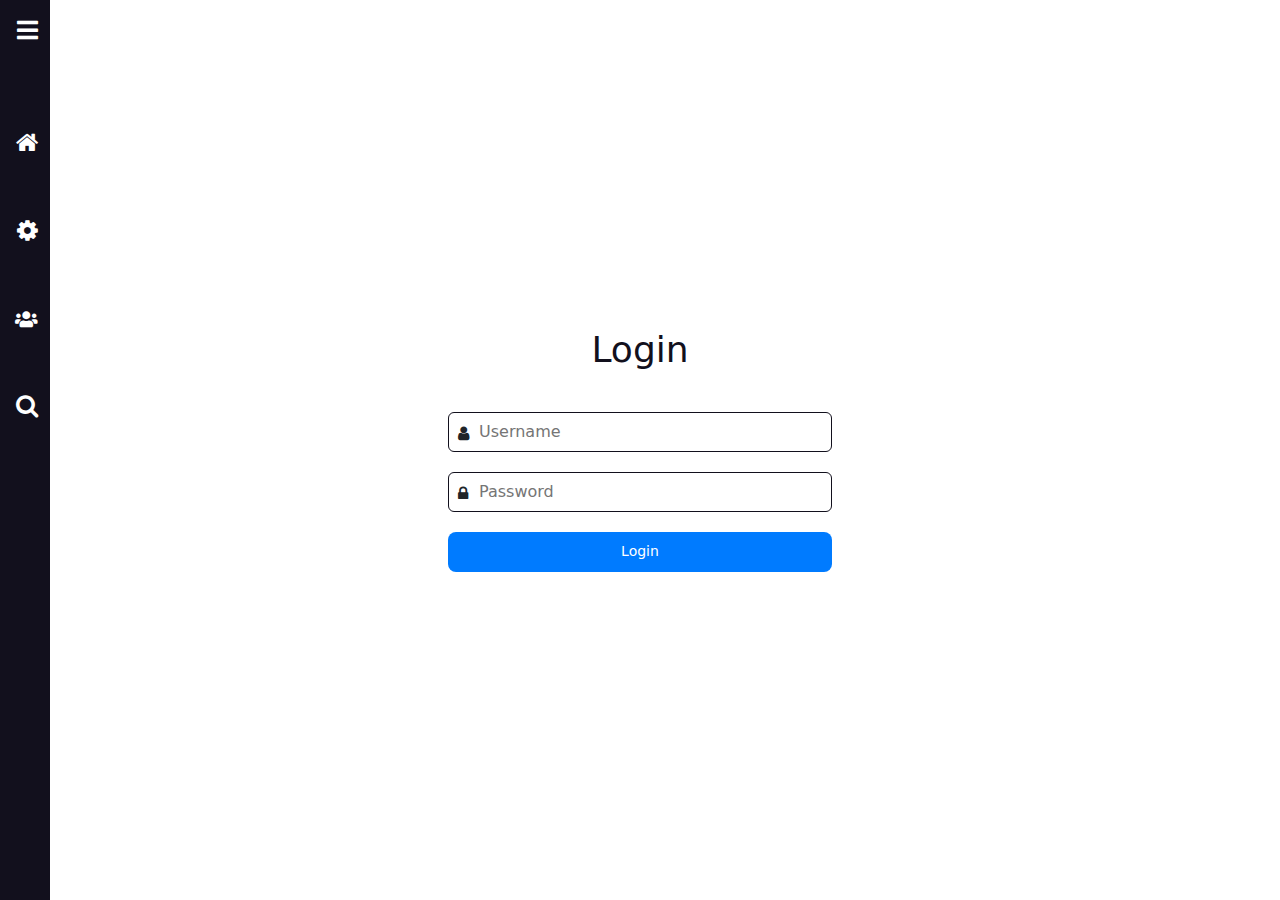
<file: loginPage.html>
<!DOCTYPE html>
<html lang="en">
<head>
    <meta charset="UTF-8">
    <meta http-equiv="X-UA-Compatible" content="IE=edge">
    <meta name="viewport" content="width=device-width, initial-scale=1.0">
    <link rel="stylesheet" href="https://cdnjs.cloudflare.com/ajax/libs/font-awesome/5.15.4/css/all.min.css">
    <link rel="stylesheet" href="https://cdnjs.cloudflare.com/ajax/libs/font-awesome/4.7.0/css/font-awesome.min.css">
    <!-- css -->
    <link rel="stylesheet" href="./css/mastert.css">
    <link rel="stylesheet" href="./css/normalize.css">
    <!-- google fonts -->
    <link rel="preconnect" href="https://fonts.googleapis.com">
    <link rel="preconnect" href="https://fonts.gstatic.com" crossorigin>
    <link href="https://fonts.googleapis.com/css2?family=Open+Sans:ital,wght@0,300..800;1,300..800&display=swap" rel="stylesheet">
    <!-- bootstrap -->
    <link href="https://cdn.jsdelivr.net/npm/bootstrap@5.3.3/dist/css/bootstrap.min.css" rel="stylesheet" integrity="sha384-QWTKZyjpPEjISv5WaRU9OFeRpok6YctnYmDr5pNlyT2bRjXh0JMhjY6hW+ALEwIH" crossorigin="anonymous">
    <title>portal</title>
</head>
<body>
    <div class="login-page">
        <div class="side-bar  ">
            <div class="head row">
                <i onclick="handleSideBar()" class="fas fa-bars col  bars"></i>
            </div>
    
            <ul>
                <div class="Row"  onclick="handleHomePage()">
                    <li class=""><a href="./index.html">Home</a></li>
                    <li class=""><a href="./index.html"><i class="fa fa-home" aria-hidden="true"></i></a></li>
                </div>
                <div class="Row">
                    <li class=""><a>Settings</a></li>
                    <li class=""><i class="fa fa-gear"></i></li>
                </div>
                <div class="Row">
                    <li class=""><a>Uesr</a></li>
                    <li class=""><i class="fas fa-users" style="font-size: 18px;"></i></li>
                </div>
                <div class="Row"  onclick="handleSearchPage()">
                    <li class=""><a href="./search.html">Search</a></li>
                    <li class=""><a href="./search.html"><i class="fa fa-search"></i></a></li>
                </div>
            </ul>
        </div>
        <form action="login.php" method="POST">
            <h2>Login</h2>
            <div class="label">
                <i class="fa fa-user" aria-hidden="true"></i>
                <input type="text" id="username" name="username" placeholder="Username" required>
            </div>
            <div class="label">
                <i class="fa fa-lock" aria-hidden="true"></i>
                <input type="password" id="password" name="password" placeholder="Password"  required>
            </div>
            <input class="submit" type="submit" value="Login">
        </form>
    </div>
    <script src="./script.js"></script>
    <script src="https://cdn.jsdelivr.net/npm/bootstrap@5.3.3/dist/js/bootstrap.bundle.min.js" integrity="sha384-YvpcrYf0tY3lHB60NNkmXc5s9fDVZLESaAA55NDzOxhy9GkcIdslK1eN7N6jIeHz" crossorigin="anonymous"></script>
</body>
</file>
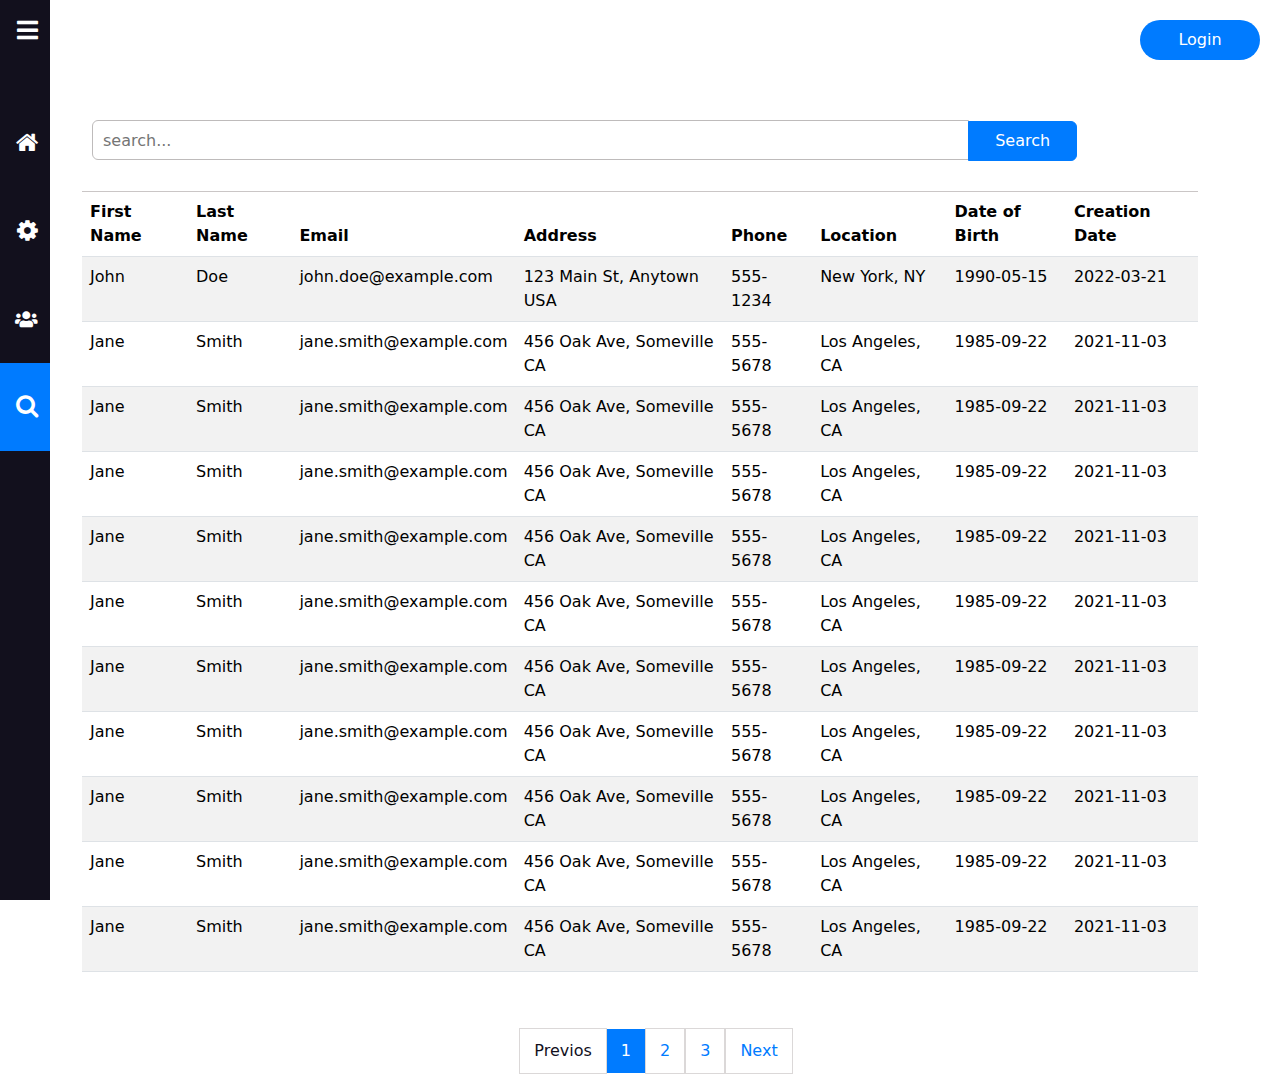
<file: search.html>
<!DOCTYPE html>
<html lang="en">
<head>
    <meta charset="UTF-8">
    <meta http-equiv="X-UA-Compatible" content="IE=edge">
    <meta name="viewport" content="width=device-width, initial-scale=1.0">
    <link rel="stylesheet" href="https://cdnjs.cloudflare.com/ajax/libs/font-awesome/5.15.4/css/all.min.css">
    <link rel="stylesheet" href="https://cdnjs.cloudflare.com/ajax/libs/font-awesome/4.7.0/css/font-awesome.min.css">
    <!-- css -->
    <link rel="stylesheet" href="./css/mastert.css">
    <link rel="stylesheet" href="./css/normalize.css">
    <!-- google fonts -->
    <link rel="preconnect" href="https://fonts.googleapis.com">
    <link rel="preconnect" href="https://fonts.gstatic.com" crossorigin>
    <link href="https://fonts.googleapis.com/css2?family=Open+Sans:ital,wght@0,300..800;1,300..800&display=swap" rel="stylesheet">
    <!-- bootstrap -->
    <link href="https://cdn.jsdelivr.net/npm/bootstrap@5.3.3/dist/css/bootstrap.min.css" rel="stylesheet" integrity="sha384-QWTKZyjpPEjISv5WaRU9OFeRpok6YctnYmDr5pNlyT2bRjXh0JMhjY6hW+ALEwIH" crossorigin="anonymous">
    <title>portal</title>
</head>
<body>
    <div class="search-page">
        <nav>
            <div class="sign">
                <a class="login" href="./loginPage.html">Login</a>
            </div>
        </nav>
        <div class="side-bar  ">
            <div class="head row">
                <i onclick=" handleSideBar()" class="fas fa-bars col bars"></i>
            </div>
            <ul>
                <div class="Row"  onclick="handleHomePage()">
                    <li class=""><a href="./index.html">Home</a></li>
                    <li class=""><a href="./index.html"><i class="fa fa-home" aria-hidden="true"></i></a></li>
                </div>
                <div class="Row">
                    <li class=""><a>Settings</a></li>
                    <li class=""><i class="fa fa-gear"></i></li>
                </div>
                <div class="Row">
                    <li class=""><a>Uesr</a></li>
                    <li class=""><i class="fas fa-users" style="font-size: 18px;"></i></li>
                </div>
                <div class="Row active-link"  onclick="handleSearchPage()">
                    <li class=""><a href="./search.html">Search</a></li>
                    <li class=""><a href="./search.html"><i class="fa fa-search"></i></a></li>
                </div>
            </ul>
        </div>
        <div class="container">
            <div class="head headd">
                <div class="search">
                    <input type="text" placeholder="search..." />
                    <button type="sumit">Search</button>
                </div>
            </div>
            <div class="table-responsive">
                <table class="table table-striped">
                    <thead>
                        <tr>
                        <th>First Name</th>
                        <th>Last Name</th>
                        <th>Email</th>
                        <th>Address</th>
                        <th>Phone</th>
                        <th>Location</th>
                        <th>Date of Birth</th>
                        <th>Creation Date</th>
                        </tr>
                    </thead>
                    <tbody>
                        <tr data-toggle="details-sidebar">
                            <td>John</td>
                            <td>Doe</td>
                            <td>john.doe@example.com</td>
                            <td>123 Main St, Anytown USA</td>
                            <td>555-1234</td>
                            <td>New York, NY</td>
                            <td>1990-05-15</td>
                            <td>2022-03-21</td>
                        </tr>
                        <tr data-toggle="details-sidebar">
                            <td>Jane</td>
                            <td>Smith</td>
                            <td>jane.smith@example.com</td>
                            <td>456 Oak Ave, Someville CA</td>
                            <td>555-5678</td>
                            <td>Los Angeles, CA</td>
                            <td>1985-09-22</td>
                            <td>2021-11-03</td>
                        </tr>
                        <tr data-toggle="details-sidebar">
                            <td>Jane</td>
                            <td>Smith</td>
                            <td>jane.smith@example.com</td>
                            <td>456 Oak Ave, Someville CA</td>
                            <td>555-5678</td>
                            <td>Los Angeles, CA</td>
                            <td>1985-09-22</td>
                            <td>2021-11-03</td>
                        </tr>
                        <tr data-toggle="details-sidebar">
                            <td>Jane</td>
                            <td>Smith</td>
                            <td>jane.smith@example.com</td>
                            <td>456 Oak Ave, Someville CA</td>
                            <td>555-5678</td>
                            <td>Los Angeles, CA</td>
                            <td>1985-09-22</td>
                            <td>2021-11-03</td>
                        </tr>
                        <tr data-toggle="details-sidebar">
                            <td>Jane</td>
                            <td>Smith</td>
                            <td>jane.smith@example.com</td>
                            <td>456 Oak Ave, Someville CA</td>
                            <td>555-5678</td>
                            <td>Los Angeles, CA</td>
                            <td>1985-09-22</td>
                            <td>2021-11-03</td>
                        </tr>
                        <tr data-toggle="details-sidebar">
                            <td>Jane</td>
                            <td>Smith</td>
                            <td>jane.smith@example.com</td>
                            <td>456 Oak Ave, Someville CA</td>
                            <td>555-5678</td>
                            <td>Los Angeles, CA</td>
                            <td>1985-09-22</td>
                            <td>2021-11-03</td>
                        </tr>
                        <tr data-toggle="details-sidebar">
                            <td>Jane</td>
                            <td>Smith</td>
                            <td>jane.smith@example.com</td>
                            <td>456 Oak Ave, Someville CA</td>
                            <td>555-5678</td>
                            <td>Los Angeles, CA</td>
                            <td>1985-09-22</td>
                            <td>2021-11-03</td>
                        </tr>
                        <tr data-toggle="details-sidebar">
                            <td>Jane</td>
                            <td>Smith</td>
                            <td>jane.smith@example.com</td>
                            <td>456 Oak Ave, Someville CA</td>
                            <td>555-5678</td>
                            <td>Los Angeles, CA</td>
                            <td>1985-09-22</td>
                            <td>2021-11-03</td>
                        </tr>
                        <tr data-toggle="details-sidebar">
                            <td>Jane</td>
                            <td>Smith</td>
                            <td>jane.smith@example.com</td>
                            <td>456 Oak Ave, Someville CA</td>
                            <td>555-5678</td>
                            <td>Los Angeles, CA</td>
                            <td>1985-09-22</td>
                            <td>2021-11-03</td>
                        </tr>
                        <tr data-toggle="details-sidebar">
                            <td>Jane</td>
                            <td>Smith</td>
                            <td>jane.smith@example.com</td>
                            <td>456 Oak Ave, Someville CA</td>
                            <td>555-5678</td>
                            <td>Los Angeles, CA</td>
                            <td>1985-09-22</td>
                            <td>2021-11-03</td>
                        </tr>
                        <tr data-toggle="details-sidebar">
                            <td>Jane</td>
                            <td>Smith</td>
                            <td>jane.smith@example.com</td>
                            <td>456 Oak Ave, Someville CA</td>
                            <td>555-5678</td>
                            <td>Los Angeles, CA</td>
                            <td>1985-09-22</td>
                            <td>2021-11-03</td>
                        </tr>
                    </tbody>
                </table>
            </div>
            <ul>
                <li class="prev">Previos</li>
                <li class="active">1</li>
                <li>2</li>
                <li>3</li>
                <li class="next">Next</li>
            </ul>
        </div>



    </div> 
    <div class=" " id="right-side" onclick="handelRightSide()">

    </div>
    <div class="details-sidebar ">
        <h5>Details</h5>
        <p><strong>First Name:</strong> <span id="first-name"></span></p>
        <p><strong>Last Name:</strong> <span id="last-name"></span></p>
        <p><strong>Email:</strong> <span id="email"></span></p>
        <p><strong>Address:</strong> <span id="address"></span></p>
        <p><strong>Phone:</strong> <span id="phone"></span></p>
        <p><strong>Location:</strong> <span id="location"></span></p>
        <p><strong>Date of Birth:</strong> <span id="date-of-birth"></span></p>
        <p><strong>Creation Date:</strong> <span id="creation-date"></span></p>
      </div>
    <script src="./script.js">

    </script>
    <script src="https://cdn.jsdelivr.net/npm/bootstrap@5.3.3/dist/js/bootstrap.bundle.min.js" integrity="sha384-YvpcrYf0tY3lHB60NNkmXc5s9fDVZLESaAA55NDzOxhy9GkcIdslK1eN7N6jIeHz" crossorigin="anonymous"></script>
</body>
</file>
<file: css/mastert.css>
/* golabel rules */

*{
  -webkit-box-sizing: border-box;
  -moz-box-sizing: border-box;
  box-sizing: border-box;
  margin: 0;
  padding: 0;
}


:root {
  --main-color: #12101D;
  --text-color:#FFFFFF;
  --second-color:#007bff;
}

html{
  scroll-behavior: smooth;
  
}

body{
  font-family: "Open Sans", sans-serif;
  background-color: rgb(248, 248, 248);
  position: relative;
}



ul{
  list-style: none;
  padding: 0;
  margin: 0;
}
ul li a{
  text-decoration: none;
}
.container {
padding-left: 15px;
padding-right: 15px;
margin-left: auto;
margin-right: auto;
}
/* Small */
@media (min-width: 768px) {
.container {
  width: 750px;
}
}
/* Medium */
@media (min-width: 992px) {
.container {
  width: 970px;
}
}
/* Large */
@media (min-width: 1200px) {
.container {
  width: 1170px;
}
}

/* home page */
.home-page{
    display: flex;
    flex-direction: column;
    width: 100%;
}
.search-page{
    display: flex;
    flex-direction: column;
}
.side-bar {
    position: fixed;
    top: 0;
    left: 0;
    background-color: var(--main-color);
    height: 100vh;
    color: var(--text-color);
    margin-left: -350px;
    padding: 0;
    transition: 1s ease;
    width: 400px;
    z-index: 777;
}
.active-side{
    margin-left: 0;
}

.side-bar  .head{
    display: flex;
    width: 100%;
    align-items: center;
    height: 60px;
}
.side-bar  .head i {
    display: flex;
    justify-content: flex-end;
    font-size: 24px;
    cursor: pointer;
    padding: 0;
}
nav{
    display: flex;
    width: 100%;
    justify-content: flex-end;
    height: 80px;
    margin-bottom: 20px;
}
nav .sign{
    display: flex;
    justify-content: flex-end;
    width: 100%;
    height: 60px;
    transition: 0.3s ease;
    padding-top: 20px;
}

nav .sign .login{
    background-color: var(--second-color);
    color: var(--text-color);
    width: 120px;
    height: 40px;
    display: flex;
    align-items: center;
    justify-content: center;
    text-decoration: none;
    border-radius: 60px;
    margin-right: 20px;
    
}


.side-bar ul {
    display: flex;
    flex-direction: column;
    align-items: center;
    width: 100%;
    padding: 40px 0 0 0;
}
.side-bar ul .Row{
    padding: 30px 12px;
    display: flex;
    width: 100%;
    justify-content: space-between;
    align-items: center;
    cursor: pointer;
}
.side-bar ul .active-link{
    background-color: var(--second-color);
}

.side-bar ul .Row a{
    color: var(--text-color);
    
}

.side-bar ul .Row li {
    font-size: 18px;
}
.side-bar ul .Row li i{
    font-size: 24px;
    transition: 0.15s ease;
}


.home-page .container{
    display: flex;
    justify-content: center;
    align-items: center;
    height: 100vh;
    padding-left: 50px; 
}
.home-page .container input{
    border: 1px solid rgb(190, 187, 187);
    height: 40px;
    width: 300px;
    color: black;
    padding-left: 10px;
    border-radius: 6px 0 0 6px;
    margin-right: -9px;
}
.home-page .container button{
    background-color: #007bff;
    height: 40px;
    border: none;
    width: 80px;
    padding: 0 5px;
    color: var(--text-color);
    font-size: 1rem;
    border-radius: 0 6px 6px 0px;
    cursor: pointer;
}
@media (max-width: 768px){
    .side-bar {
        position: fixed;
        top: 0;
        left: -350px;
        margin-left: 0px;
       }
       .active-side{
           margin-left: 0;
           left: 0;
           width: 100%;
       }
       .home-page .container{
        align-items: flex-start;
        padding-top: 30px;
       }

}
@media (max-width: 468px){
.home-page .container input{
    width: 200px;
}
.home-page .container button{
    width: 60px;
    font-size: 12px;
}
}

/* search page */

.search-page{
    display: flex;
    overflow: hidden;
  }
  
  .search-page .container {
    display: flex;
    flex-direction: column;
    align-items: flex-start;
    overflow-x: auto;
  }
  .search-page .container .table-responsive{
    width: 100%;
    overflow-x: auto;
  }
  .search-page .container .table-responsive::-webkit-scrollbar{
    display: none;
  }
  .search-page  .headd{
    width: 100%;
    display: flex;
    justify-content: center;
    padding: 20px 10px 30px ;
    border-bottom: 1px solid rgb(202, 198, 198);
  
  }
  .search-page  .head .search {
    width: 100%;
  }
  .search-page  .head .search input {
    width: 80%;
    height: 40px;
    padding-left: 10px;
    border: 1px solid rgb(190, 187, 187);
    border-radius: 6px 0 0 6px;
    margin-right: -6px;
  }
  .search-page  .head .search button{
    height: 40px;
    width: 10%;
    background-color: #007bff;
    border: 1px solid  #007bff;
    color: var(--text-color);
    border-radius: 0 6px 6px 0px;
  
  }
  .search-page .container ul{
    width: 100%;
    display: flex;
    justify-content: center;
    align-items: center;
    margin-top: 40px;
  }
  .search-page .container ul li{
    padding:  10px 14px;
    border: 1px solid rgb(219, 216, 216);
    cursor: pointer;
    color: #007bff;
  }

  .search-page .container ul .active{
    background-color: #007bff;
    color: var(--text-color);
    border: none;
  }

  .search-page .container ul .prev{
    color: var(--main-color);
  }

  table tbody tr{
    cursor: pointer;
  }

.right-side{
    width: 100%;
    height: 100%;
}
  .details-sidebar {
    background-color: var(--main-color);
    color: var(--text-color);
    height: 100vh;
    padding: 20px;
    position: fixed;
    right: -300px;
    top: 0;
    width: 300px;
    transition: 1s ease;
    z-index: 999;
  }
  .details-sidebar.show {
    right: 0;
  }

  .right-side::before{
    content: '';
    position: absolute;
    top: 0%;
    left: 0% ;
    width: 100%;
    height: 100%;
    background-color: rgba(41, 41, 41, 0.61);
    z-index: 888;
    backdrop-filter: blur(5px);
  }

  @media (max-width: 768px){

    .search-page .container{
      padding-left: 70px;
    }
    .search-page  .head .search input {
      width: 70%;  
    }
    .search-page  .head .search button{
      width: 20%;
    }
    .right-side::before{
        backdrop-filter: blur(10px);
    }
  
  }
  @media (max-width: 430px){
    .search-page  .head .search input {
      width: 70%;  
    }
    .search-page  .head .search button{
      width: 30%;
    }

  }

/* login page */

.login-page{
    display: flex;
    flex-direction: column;
    align-items: center;
    justify-content: center;
    height: 100vh;
}
.login-page form{
    width: 30%;
    display: flex;
    flex-direction: column;
    text-align: center;
    justify-content: center;
}
.login-page form h2{
    color: var(--main-color);
    font-size: 36px;
    margin-bottom: 40px;
}
.login-page form .label{
    width: 100%;
    position: relative;
    display: flex;
    align-items: center;
    justify-content: center;
}
.login-page form .label input{
    width: 100%;
    padding-left: 30px;
    height: 40px;
    margin-bottom: 20px;
    border: 1px solid var(--main-color);
    border-radius: 6px;
}
.login-page form .label i {
    position: absolute;
    top: 13px;
    left: 10px;
    
}

.login-page form .submit{
    background-color: var(--second-color);
    color: var(--text-color);
    font-size: 14px;
    height: 40px;
    border: none;
    border-radius: 8px;
}

.login-page form .submit:hover{
    background-color: #0b64c4;
}
@media (max-width: 568px){
    .login-page {
        justify-content: flex-start;
    }
    .login-page form{
        width: 80%;
        padding-left: 50px;
        padding-top: 120px;
    }
}

  @media (min-width: 768px){

    .side-bar ul .Row:hover{
        background-color: var(--second-color);
    }
    .side-bar ul .Row li i:hover{
        transform: scale(1.2);
    }
    .search-page .container ul li:hover{
        background-color: rgb(226, 224, 224);
      }
    .search-page .container ul .active:hover{
        background-color: #007bff;
        color: var(--text-color);
      }
      .search-page .container ul .prev:hover{
        background-color: var(--text-color);
      }
      nav .sign .login:hover{
        background-color: #0b64c4;
        
    }
  }
</file>
